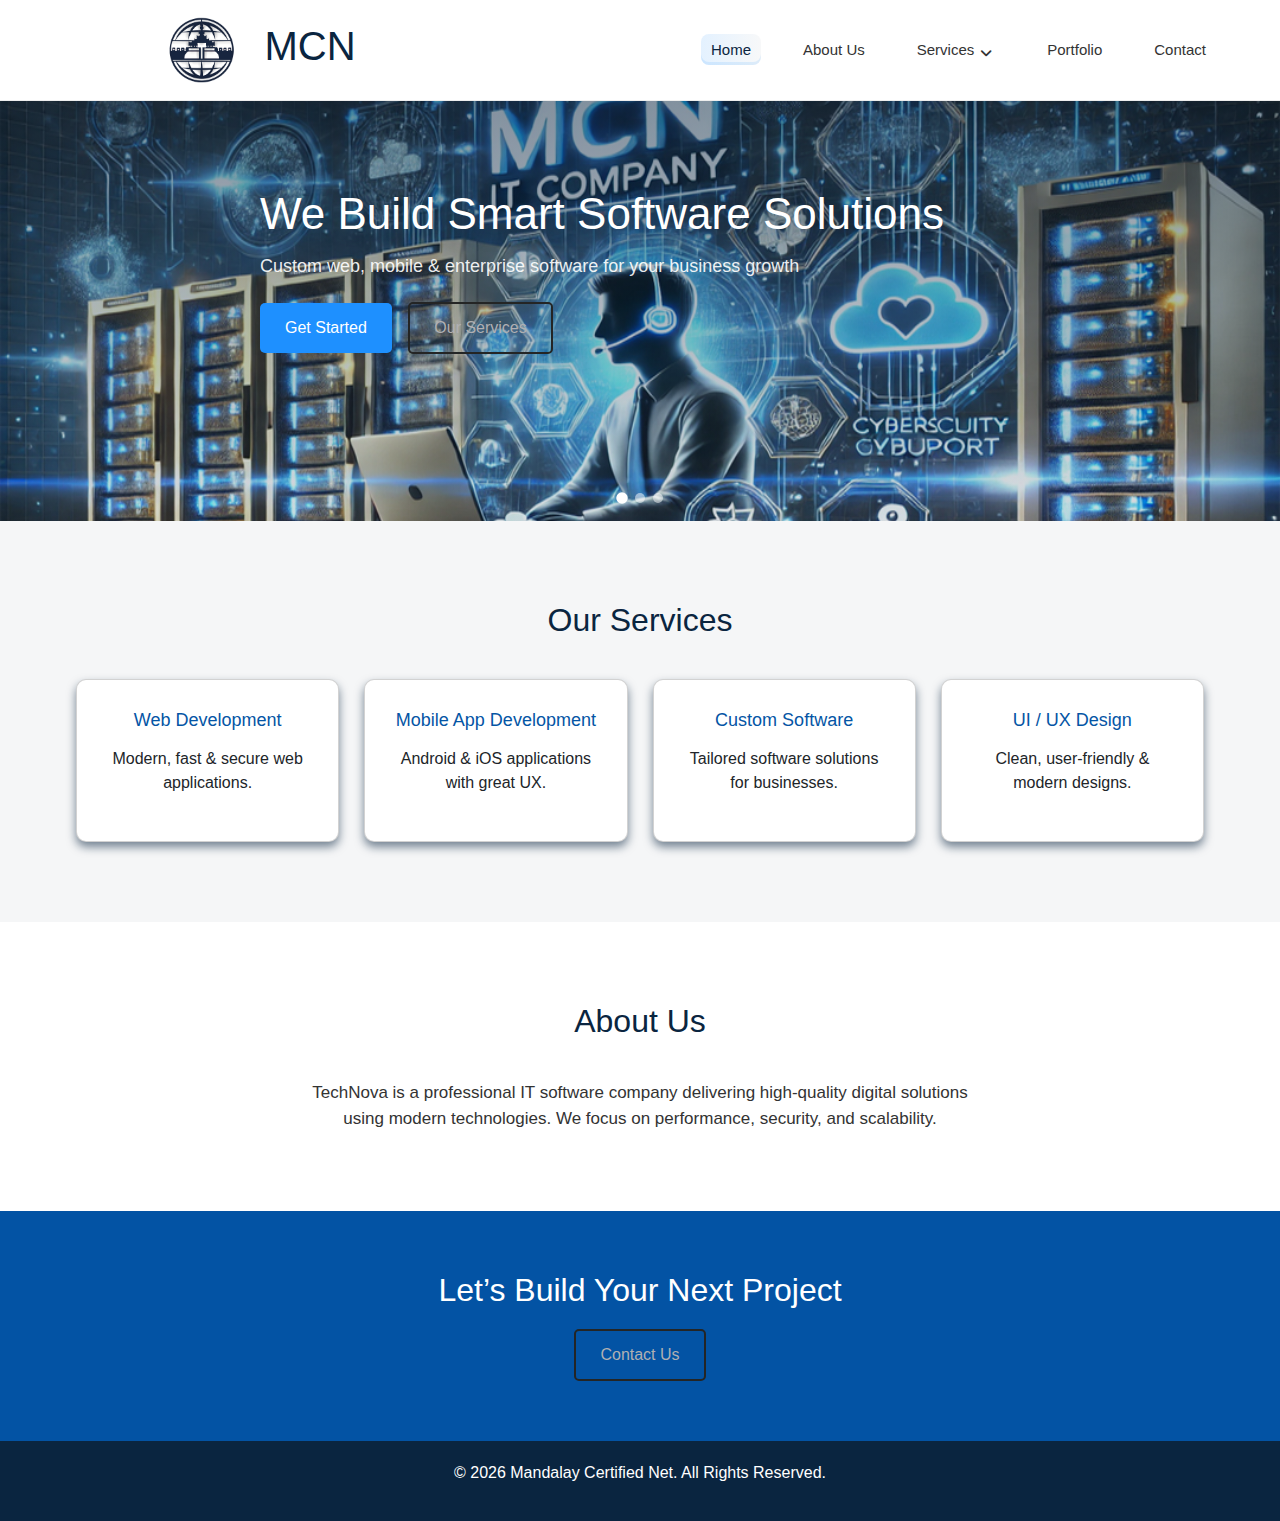
<file: index.html>
<!DOCTYPE html>
<html lang="en">
<head>
    <meta charset="UTF-8">
    <meta name="viewport" content="width=device-width, initial-scale=1.0">
    <title>MCN | IT Solutions Company</title>
    <!-- Bootstrap Stylesheet -->
    <link href="https://cdn.jsdelivr.net/npm/bootstrap@5.3.2/dist/css/bootstrap.min.css" rel="stylesheet">
    <link rel="stylesheet" href="https://cdnjs.cloudflare.com/ajax/libs/font-awesome/6.5.0/css/all.min.css"> 
    <link rel="stylesheet" href="css/style.css">
</head>
<body>

<!-- Header -->
<header>    
    <div class="container nav">
        <img src="image/logo/MCN_LOGO_2024.png" alt="logo" class="logo-image">
        <h1 class="logo-text">MCN</h1>
        <nav>
            <a href="#" class="active">Home</a>
            <a href="#">About Us</a>
            <div class="dropdown">
                <button class="dropbtn" aria-haspopup="true" aria-expanded="false">Services <i class="fa-solid fa-angle-down drop-icon"></i> </button>
                <ul class="dropdown-menu" role="menu" aria-label="Services submenu">
                    <li role="none"><a role="menuitem" href="#web">Web Development</a></li>
                    <li role="none"><a role="menuitem" href="#mobile">Mobile App Development</a></li>
                    <li role="none"><a role="menuitem" href="#custom">Custom Software</a></li>
                    <li role="none"><a role="menuitem" href="#design">UI / UX Design</a></li>
                </ul>
            </div>
            <a href="#">Portfolio</a>
            <a href="contact.html">Contact</a>
        </nav>
    </div>
</header>

<!-- Hero Section -->
<section class="hero">
    <div class="hero-slider" aria-roledescription="carousel">
        <div class="slide current" style="background-image: url('image/slide/slide1.jpg')" aria-hidden="false">
            <div class="hero-content container">
                <h2>We Build Smart Software Solutions</h2>
                <p>Custom web, mobile & enterprise software for your business growth</p>
                <div class="buttons">
                    <a href="#" class="btn primary">Get Started</a>
                    <a href="#" class="btn secondary">Our Services</a>
                </div>
            </div>
        </div>

        <div class="slide" style="background-image: url('image/slide/slide2.jpg')" aria-hidden="true">
            <div class="hero-content container">
                <h2>Scalable Systems, Faster Delivery</h2>
                <p>Architecture and development that scales with your business.</p>
                <div class="buttons">
                    <a href="#" class="btn primary">Learn More</a>
                    <a href="#" class="btn secondary">Contact Sales</a>
                </div>
            </div>
        </div>

        <div class="slide" style="background-image: url('image/slide/slide3.jpg')" aria-hidden="true">
            <div class="hero-content container">
                <h2>Designs that Delight Users</h2>
                <p>User-centred design for higher conversion and retention.</p>
                <div class="buttons">
                    <a href="#" class="btn primary">Our Work</a>
                    <a href="#" class="btn secondary">Get a Quote</a>
                </div>
            </div>
        </div>
    </div>
</section>

<!-- Services -->
<section class="services">
    <div class="container">
        <h2 class="section-title">Our Services</h2>

        <div class="service-grid">
            <div class="card" id="web">
                <h3>Web Development</h3>
                <p>Modern, fast & secure web applications.</p>
            </div>
            
            <div class="card" id="mobile">
                <h3>Mobile App Development</h3>
                <p>Android & iOS applications with great UX.</p>
            </div>
            
            <div class="card" id="custom">
                <h3>Custom Software</h3>
                <p>Tailored software solutions for businesses.</p>
            </div>
            
            <div class="card" id="design">
                <h3>UI / UX Design</h3>
                <p>Clean, user-friendly & modern designs.</p>
            </div>
        </div>
    </div>
</section>

<!-- About -->
<section class="about">
    <div class="container">
        <h2 class="section-title">About Us</h2>
        <p>
            TechNova is a professional IT software company delivering high-quality
            digital solutions using modern technologies. We focus on performance,
            security, and scalability.
        </p>
    </div>
</section>

<!-- Call To Action -->
<section class="cta">
    <div class="container">
        <h2>Let’s Build Your Next Project</h2>
        <a href="#" class="btn secondary">Contact Us</a>
    </div>
</section>

<!-- Footer -->
<footer>
    <div class="container footer">
        <p>© 2026 Mandalay Certified Net. All Rights Reserved.</p>
    </div>
</footer>

        <script>
            (function(){
                const slider = document.querySelector('.hero-slider');
                if(!slider) return;
                const slides = Array.from(slider.querySelectorAll('.slide'));
                let idx = slides.findIndex(s => s.classList.contains('current'));
                if(idx < 0) idx = 0;
                slides.forEach((s,i)=> s.setAttribute('aria-hidden', i===idx ? 'false' : 'true'));

                // build dots
                const dots = document.createElement('div');
                dots.className = 'hero-dots';
                slides.forEach((_, i) => {
                    const btn = document.createElement('button');
                    if(i === idx) btn.classList.add('active');
                    btn.addEventListener('click', () => goTo(i));
                    dots.appendChild(btn);
                });
                slider.appendChild(dots);

                function goTo(i){
                    slides[idx].classList.remove('current');
                    slides[idx].setAttribute('aria-hidden','true');
                    dots.children[idx].classList.remove('active');
                    idx = (i + slides.length) % slides.length;
                    slides[idx].classList.add('current');
                    slides[idx].setAttribute('aria-hidden','false');
                    dots.children[idx].classList.add('active');
                }

                let timer = setInterval(()=> goTo(idx+1), 5500);
                slider.addEventListener('mouseenter', ()=> clearInterval(timer));
                slider.addEventListener('mouseleave', ()=> timer = setInterval(()=> goTo(idx+1), 5500));
            })();
        </script>
        <script>
        (function(){
            const dropBtn = document.querySelector('.dropbtn');
            const dropdown = document.querySelector('.dropdown');
            if(!dropBtn || !dropdown) return;
        
            dropBtn.addEventListener('click', function(e){
                e.stopPropagation();
                const isOpen = dropdown.classList.toggle('open');
                this.setAttribute('aria-expanded', String(isOpen));
            });
        
            // Close when clicking outside
            document.addEventListener('click', function(e){
                if(!dropdown.contains(e.target)){
                    dropdown.classList.remove('open');
                    dropBtn.setAttribute('aria-expanded', 'false');
                }
            });
        
            // Close on Escape
            document.addEventListener('keydown', function(e){
                if(e.key === 'Escape'){
                    dropdown.classList.remove('open');
                    dropBtn.setAttribute('aria-expanded', 'false');
                    dropBtn.focus();
                }
            });
        })();
        </script>
        <script src="script/index.js">

        </script>

</body>
</html>
</file>
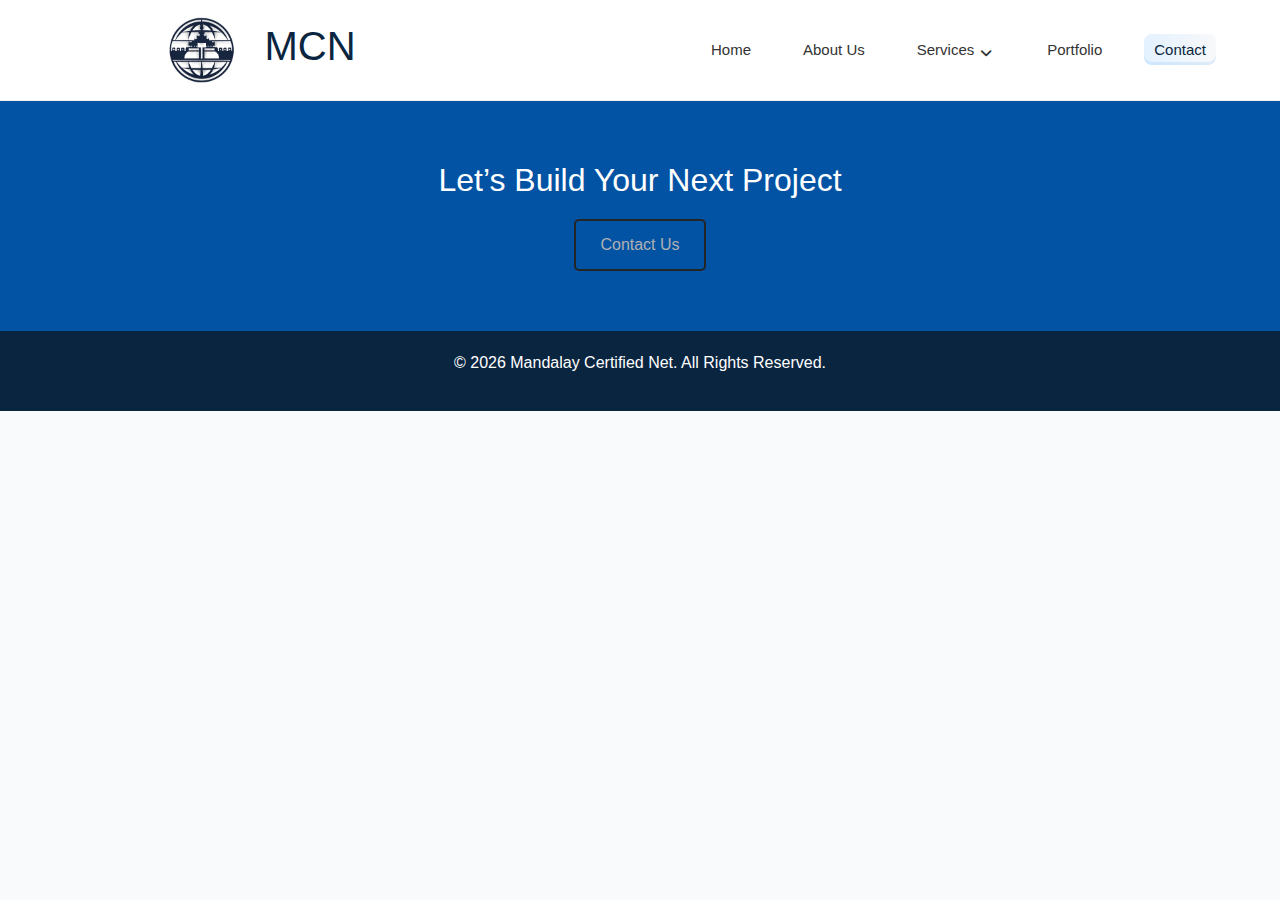
<file: contact.html>
<!DOCTYPE html>
<html lang="en">
<head>
    <meta charset="UTF-8">
    <meta name="viewport" content="width=device-width, initial-scale=1.0">
    <title>Contact Us</title>
    <!-- Bootstrap Stylesheet -->
    <link href="https://cdn.jsdelivr.net/npm/bootstrap@5.3.2/dist/css/bootstrap.min.css" rel="stylesheet">
    <link rel="stylesheet" href="https://cdnjs.cloudflare.com/ajax/libs/font-awesome/6.5.0/css/all.min.css"> 
    <link rel="stylesheet" href="css/style.css">
</head>
<body>

    <!-- Header -->
<header>    
    <div class="container nav">
        <img src="image/logo/MCN_LOGO_2024.png" alt="logo" class="logo-image">
        <h1 class="logo-text">MCN</h1>
        <nav>
            <a href="index.html">Home</a>
            <a href="#">About Us</a>
            <div class="dropdown">
                <button class="dropbtn" aria-haspopup="true" aria-expanded="false">Services <i class="fa-solid fa-angle-down drop-icon"></i> </button>
                <ul class="dropdown-menu" role="menu" aria-label="Services submenu">
                    <li role="none"><a role="menuitem" href="#web">Web Development</a></li>
                    <li role="none"><a role="menuitem" href="#mobile">Mobile App Development</a></li>
                    <li role="none"><a role="menuitem" href="#custom">Custom Software</a></li>
                    <li role="none"><a role="menuitem" href="#design">UI / UX Design</a></li>
                </ul>
            </div>
            <a href="#">Portfolio</a>
            <a href="#" class="active">Contact</a>
        </nav>
    </div>
</header>

   <!-- Call To Action -->
<section class="cta">
    <div class="container">
        <h2>Let’s Build Your Next Project</h2>
        <a href="#" class="btn secondary">Contact Us</a>
    </div>
</section> 

    <!-- Footer -->
<footer>
    <div class="container footer">
        <p>© 2026 Mandalay Certified Net. All Rights Reserved.</p>
    </div>
</footer>
</body>
</html>
</file>
<file: css/style.css>
* {
    margin: 0;
    padding: 0;
    box-sizing: border-box;
    font-family: 'Segoe UI', sans-serif;
}

body {
    background: #f8fafc;
    color: #333;
}

/* Common */
.container {
    width: 90%;
    max-width: 1200px;
    margin: auto;
}

.section-title {
    text-align: center;
    margin-bottom: 40px;
    font-size: 32px;
    color: #0a2540;
}

.btn {
    padding: 12px 24px;
    text-decoration: none;
    border-radius: 5px;
    font-weight: 500;
}

.primary {
    background: #1e90ff;
    color: white;
}

.secondary {
    border: 2px solid #242525;
    color: #b0b0b3;
}

/* Header */
header {
    background: white;
    border-bottom: 1px solid #eee;
}

.nav {
    display: flex;
    justify-content: space-between;
    align-items: center;
    padding: 15px 0;
}

.logo-text {
    color: #0a2540;
    margin-left: -300px;
}
.logo-image{
    width: 75px;
    margin-left: 100px;
}
/* Services dropdown in header */
nav { 
    display: flex; 
    align-items: center; 
    gap: 12px; 
}

nav a {
    margin-left: 20px;
    text-decoration: none;
    color: #333;
    font-size: 15px;
    font-weight: 500;
    padding: 8px 10px;
    border-radius: 8px;
    transition: color .18s ease, background .18s ease, transform .12s ease, box-shadow .12s ease;
    position: relative;
    display: inline-flex;        /* changed to inline-flex so contents align vertically */
    align-items: center;         /* center text vertically */
    line-height: 1;             /* consistent line height */
}

/* Hover */
nav a:hover {
    color: #0a2540;
    background: rgba(30,144,255,0.08);
    transform: translateY(-2px);
}

/* Active / current page */
nav a.active,
nav a[aria-current="page"] {
    color: #0a2540;
    background: linear-gradient(90deg, rgba(30,144,255,0.12), rgba(10,37,64,0.03));
    box-shadow: inset 0 -3px 0 rgba(30,144,255,0.12);
    font-weight: 500;
}

/* Pressed */
nav a:active {
    transform: translateY(0);
}

/* Keyboard focus (accessibility) */
nav a:focus-visible {
    outline: 3px solid rgba(30,144,255,0.18);
    outline-offset: 4px;
    border-radius: 6px;
}

.dropdown {
    position: relative;
    display: inline-flex;       /* inline-flex so it sits on same baseline as anchors */
    align-items: center;
    margin-left: 20px;
}

.dropbtn {
    background: transparent;
    border: none;
    font: inherit;
    font-size: 15px;
    font-weight: 500;
    padding: 8px 10px;    
    cursor: pointer;
    color: #333;
    border-radius: 8px;
    /*transition: background .18s ease, transform .12s ease;*/
    display: inline-flex;  /* align icon and text horizontally */
    align-items: center;
    gap: 6px;              /* space between icon and label */
    line-height: 1;
}

.dropbtn:hover,
.dropdown.open .dropbtn {
    color: #0a2540;
    background: rgba(30,144,255,0.06);
    transform: translateY(-2px);
}

.dropdown-menu {
    position: absolute;
    top: calc(100% + 8px);
    left: 0;
    min-width: 200px;
    background: white;
    border: 1px solid #e6eef8;
    box-shadow: 0 8px 18px rgba(10,37,64,0.08);
    border-radius: 8px;
    padding: 6px 8px;
    list-style: none;
    display: none;
    z-index: 30;
}

.dropdown.open .dropdown-menu {
    display: block;
}

.dropdown-menu li {
    margin: 4px 0;
}

.dropdown-menu a {
    display: block;
    padding: 8px 10px;
    color: #123349;
    text-decoration: none;
    border-radius: 6px;
}

.dropdown-menu a:hover,
.dropdown-menu a:focus {
    background: rgba(30,144,255,0.06);
    color: #0a2540;
    outline: none;
}

/* small-screen adjustment */
@media (max-width: 720px) {
    nav { 
        gap: 6px; 
    }
    .dropdown-menu { 
        left: auto; 
        right: 0; 
    }
}
.drop-icon {
  display: inline-block;
  margin-top: 6px;        /* space between icon and text */
  margin-right: 3px;
  font-size: 14px;         /* smaller icon size */
  line-height: 1;
  vertical-align: middle;
  transition: transform .18s ease;
}

/* rotate the icon when the menu is open */
.dropdown.open .drop-icon {
  transform: rotate(180deg);
}
/* Hero / Slider */
.hero { 
    position: relative; 
}
.hero-slider { 
    position: relative; 
    overflow: hidden; 
    min-height: 420px; 
}
.slide { 
    position: absolute; 
    inset: 0; 
    background-size: cover; 
    background-position: center; 
    opacity: 0; 
    transform: scale(1.03); 
    transition: opacity .9s ease, transform .9s ease; 
}
.slide::before { 
    content: ""; 
    position: absolute; 
    inset: 0; 
    background: linear-gradient(180deg, rgba(10,37,64,0.50), rgba(10,37,64,0.15)); 
}
.slide.current { 
    opacity: 1; 
    transform: scale(1); 
    z-index: 1; 
}
.hero-content { 
    position: relative; 
    z-index: 2; 
    color: white; 
    padding: 90px 0; 
    text-align: left; 
    max-width: 760px; 
}
.hero-content h2 { 
    font-size: 44px; 
    margin-bottom: 16px; 
    line-height: 1.05; 
    text-shadow: 0 6px 18px rgba(10,37,64,0.45); 
}
.hero-content p { 
    font-size: 18px; 
    margin-bottom: 22px; 
    color: rgba(255,255,255,0.92); 
}
.hero-content .buttons a { 
    margin-right: 12px; 
}

/* Slide controls (small dots) */
.hero-dots { 
    position: absolute; 
    left: 50%; 
    transform: translateX(-50%); 
    bottom: 18px; 
    display: flex; 
    gap: 8px; 
    z-index: 5; 
}
.hero-dots button { 
    width: 10px; 
    height: 10px; 
    border-radius: 50%; 
    background: rgba(255,255,255,0.5); 
    border: none; 
    cursor: pointer; 
    transition: transform .18s ease, background .18s ease; 
}
.hero-dots button.active { 
    background: white; 
    transform: scale(1.15); 
}

@media (max-width: 900px) {
    .hero-slider { min-height: 360px; }
    .hero-content { padding: 64px 0; }
    .hero-content h2 { font-size: 34px; }
}

@media (max-width: 520px) {
    .hero-content { padding: 40px 0; }
    .hero-content h2 { font-size: 26px; }
    .hero-content p { font-size: 15px; }
}

/* Services */
.services {
    padding: 80px 0;
    background-color: #f4f4f6bb;
}

.service-grid {
    display: grid;
    grid-template-columns: repeat(auto-fit, minmax(250px, 1fr));
    gap: 25px;
}

.card {
    background: white;
    box-shadow: 0px 5px 10px #0a25408c;
    padding: 30px;
    border-radius: 10px;
    text-align: center;
}

.card h3 {
    margin-bottom: 15px;
    color: #0455a5;
    font-size: 18px;
}

/* About */
.about {
    background: white;
    padding: 80px 0;
    text-align: center;
}

.about p {
    max-width: 700px;
    margin: auto;
    font-size: 17px;
}

/* CTA */
.cta {
    background: #0353a4;
    color: white;
    text-align: center;
    padding: 60px 0;
}

.cta h2 {
    margin-bottom: 20px;
}

/* Footer */
footer {
    background: #0a2540;
    color: white;
    padding: 20px 0;
    text-align: center;
}
</file>
